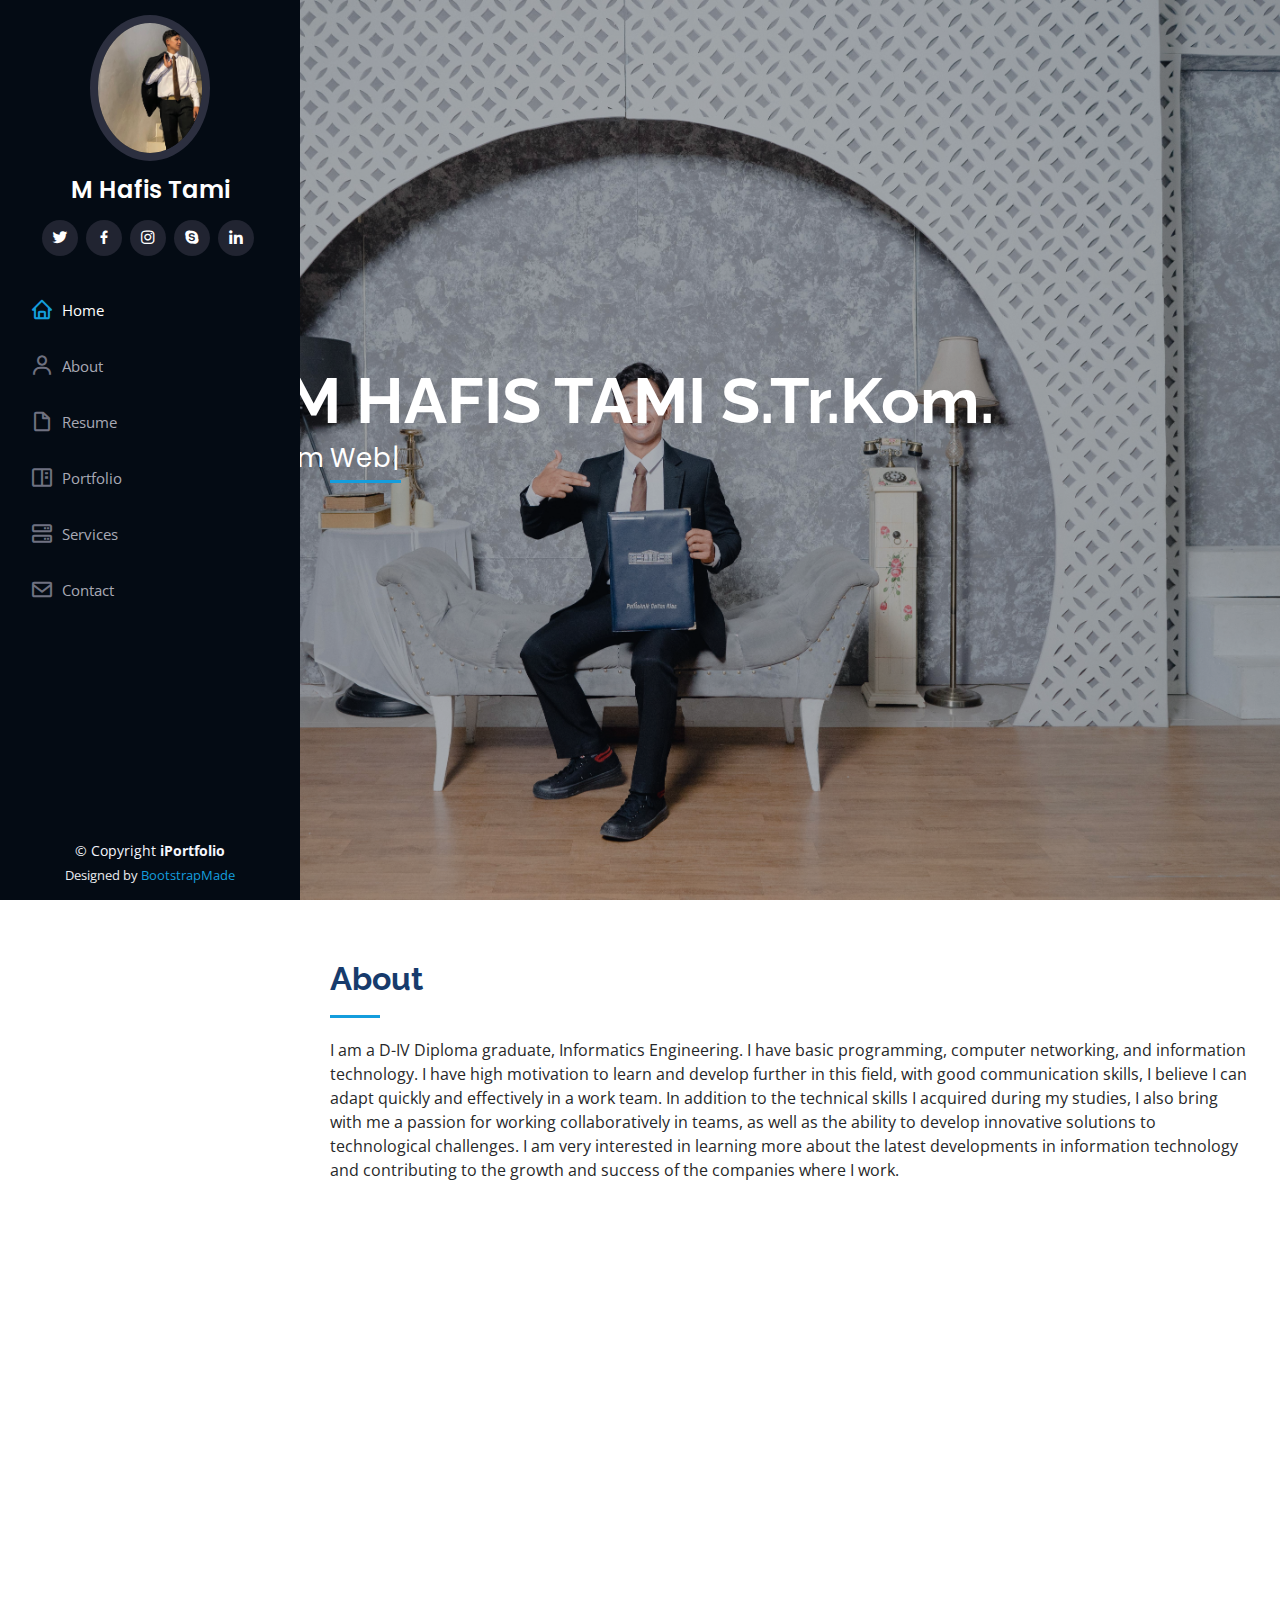
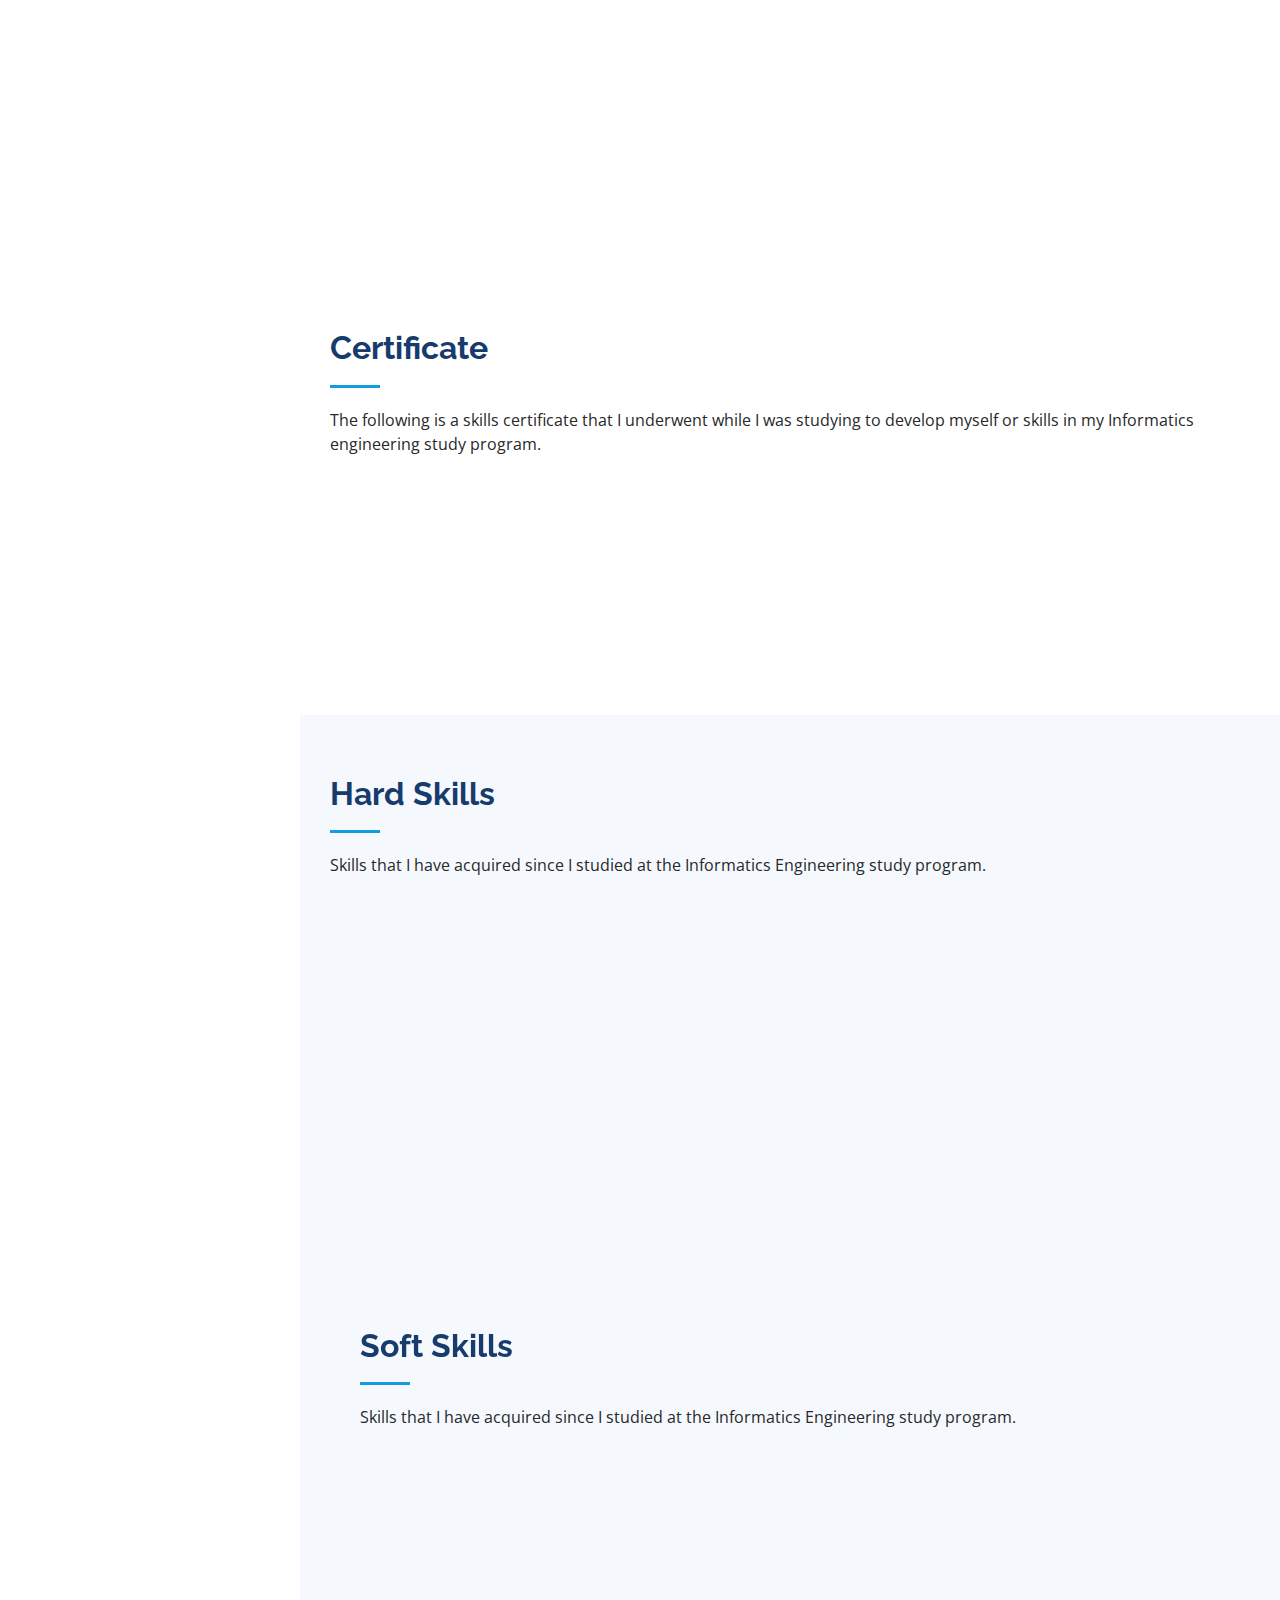
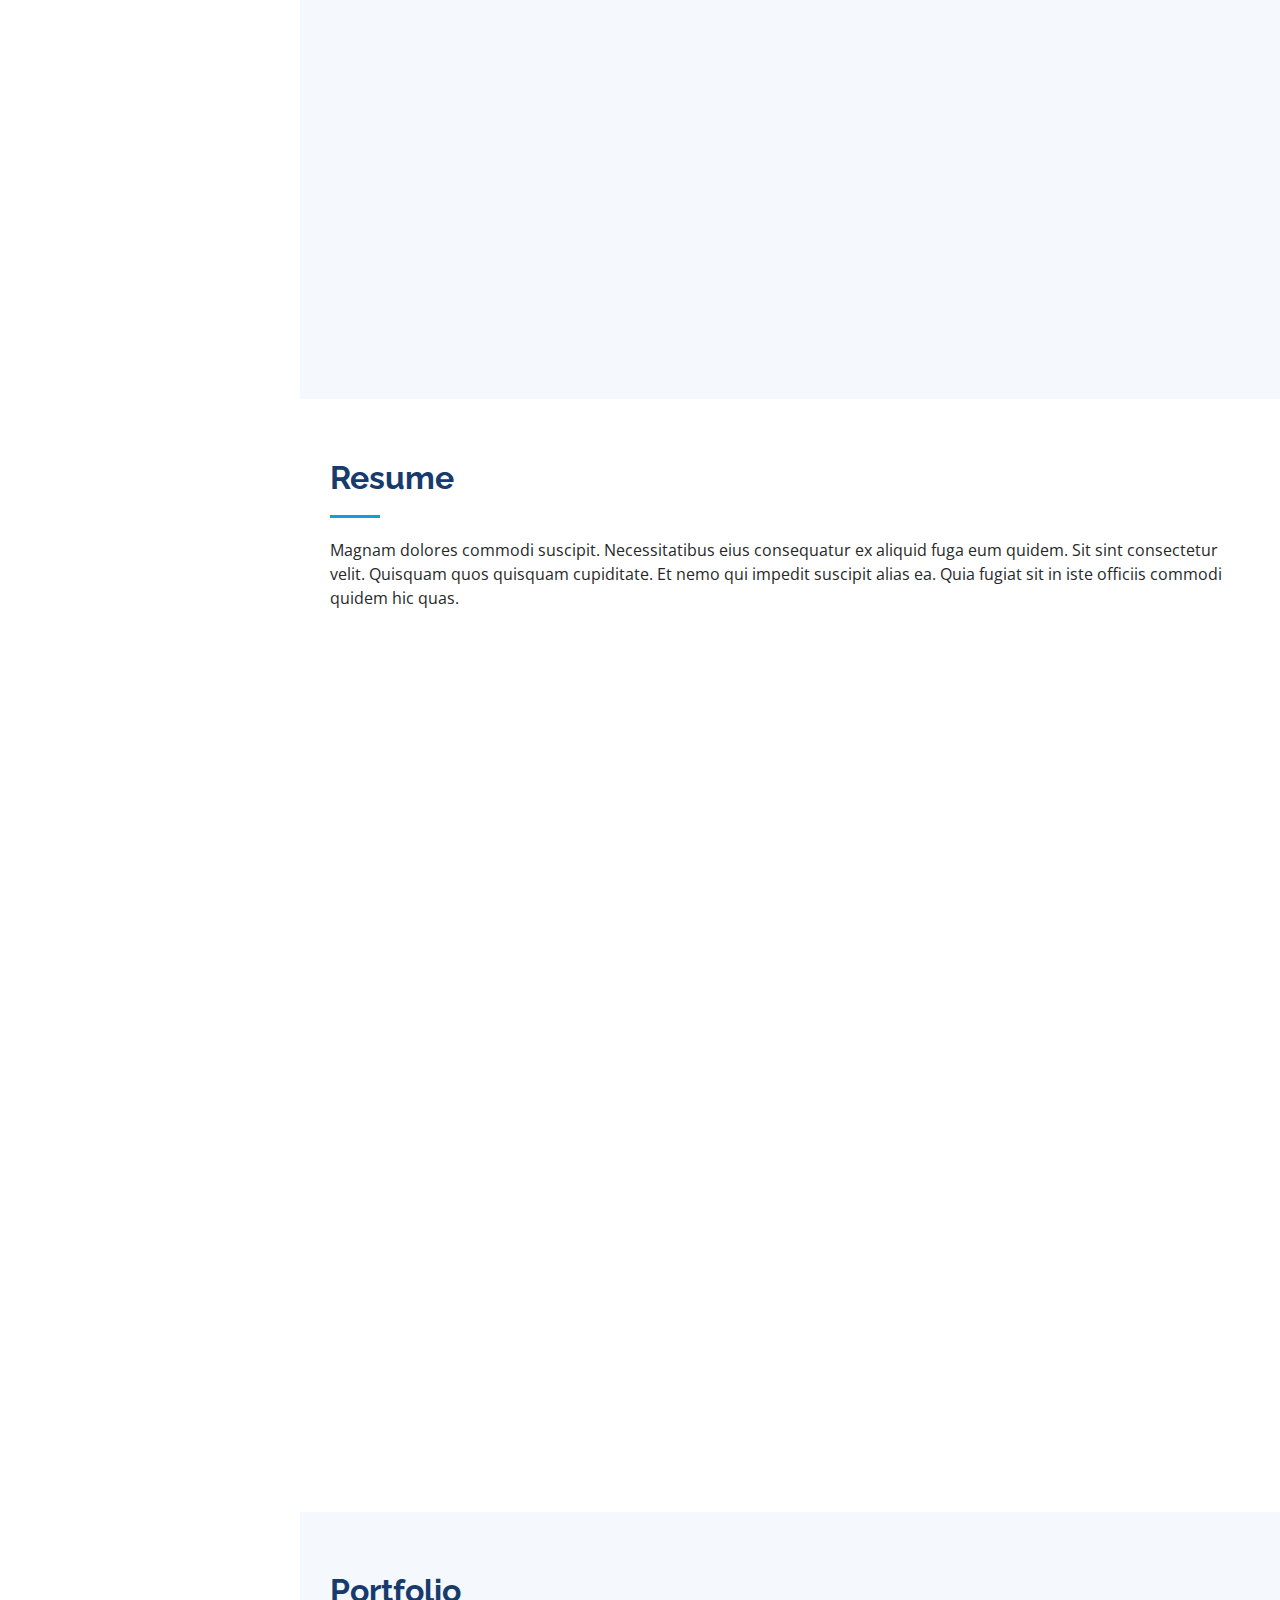
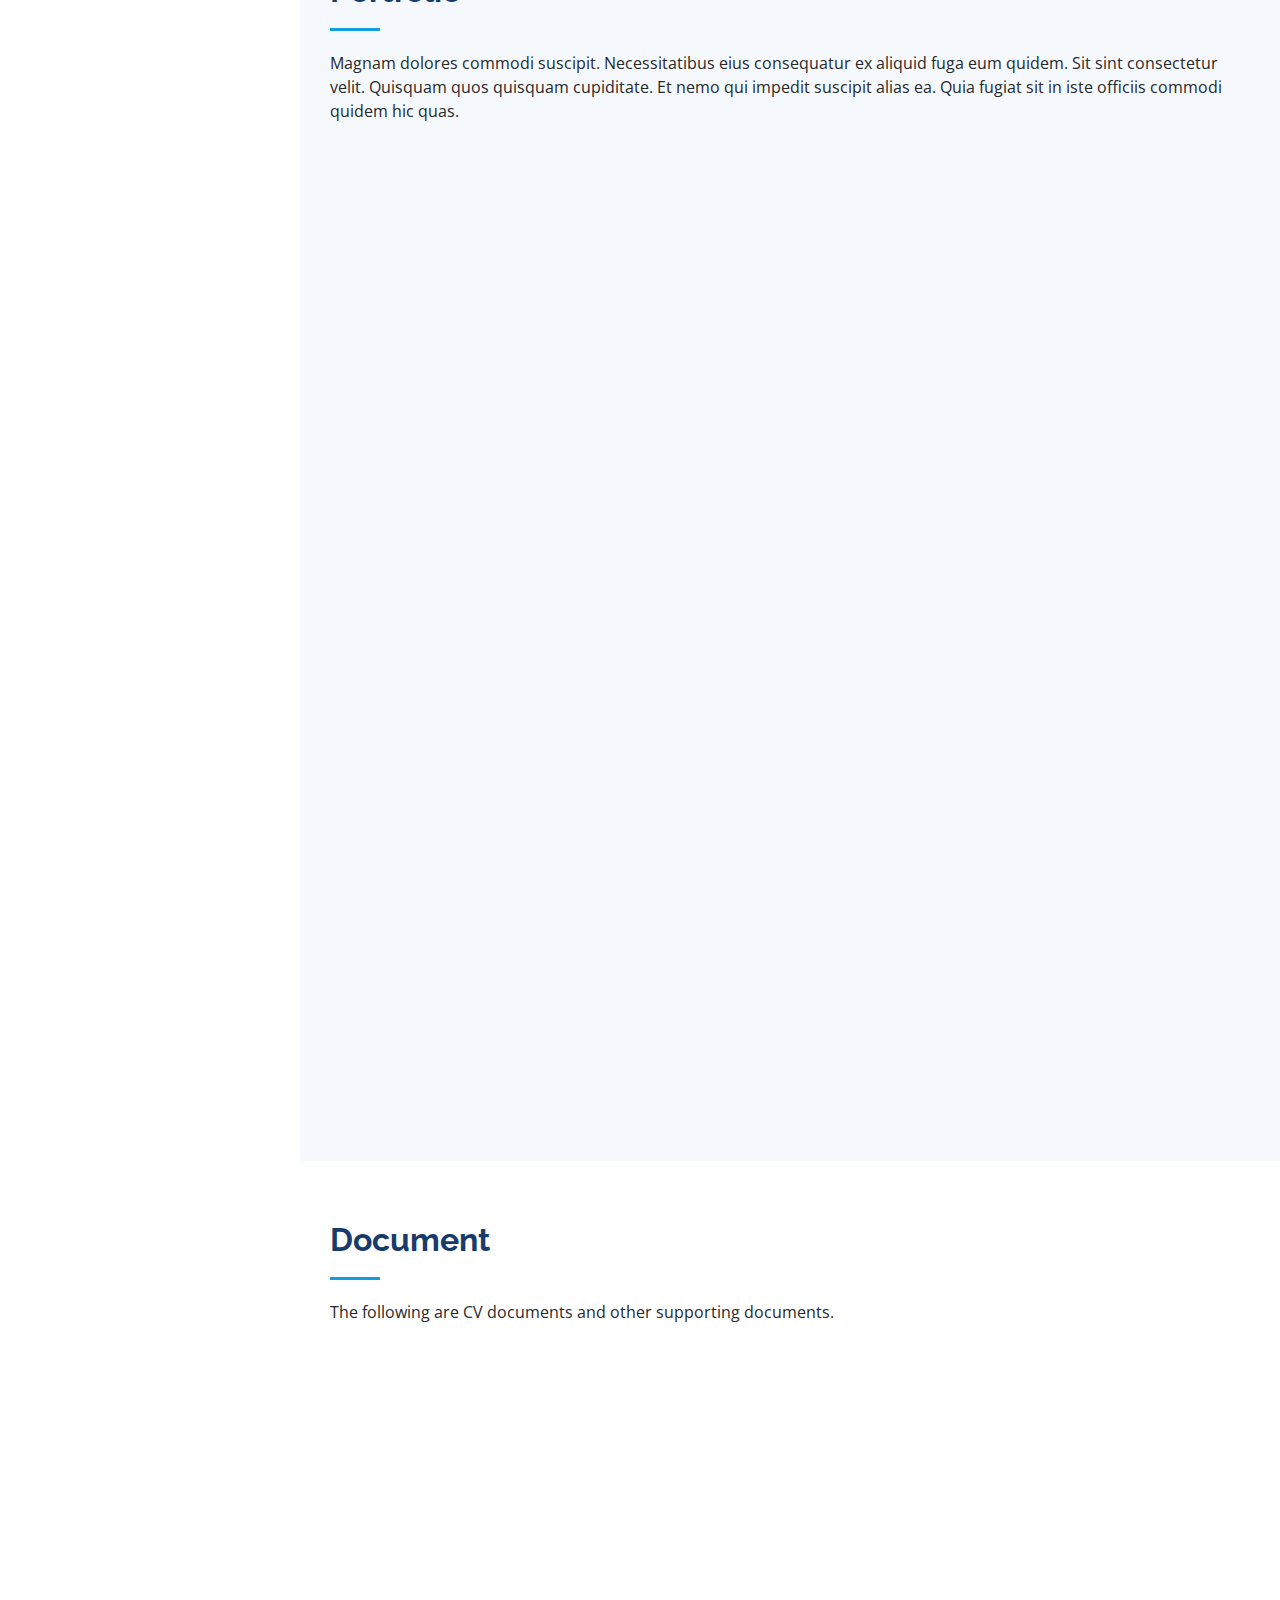
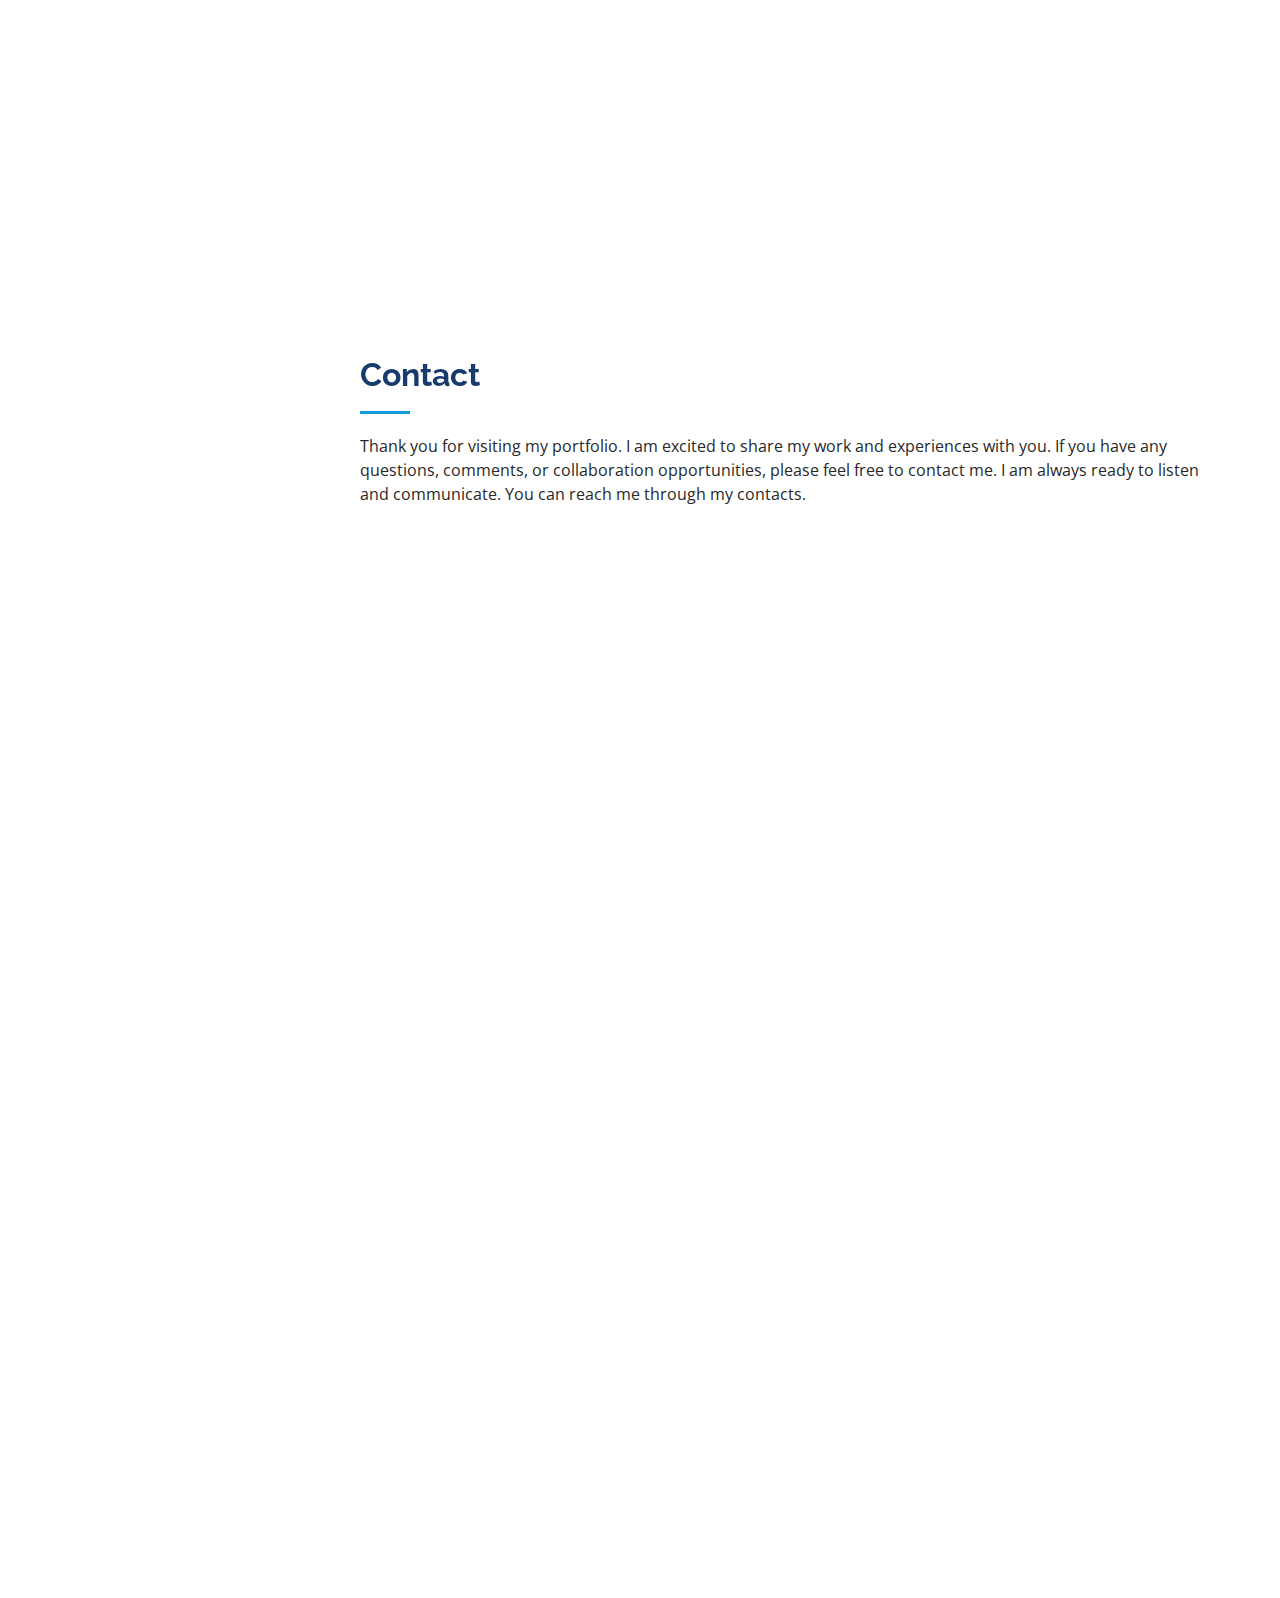
<file: index.html>
<!DOCTYPE html>
<html lang="en">

<head>
  <meta charset="utf-8">
  <meta content="width=device-width, initial-scale=1.0" name="viewport">

  <title>iPortfolio Bootstrap Template - Index</title>
  <meta content="" name="description">
  <meta content="" name="keywords">

  <!-- Favicons -->
  <link href="assets/img/favicon.png" rel="icon">
  <link href="assets/img/apple-touch-icon.png" rel="apple-touch-icon">

  <!-- Google Fonts -->
  <link href="https://fonts.googleapis.com/css?family=Open+Sans:300,300i,400,400i,600,600i,700,700i|Raleway:300,300i,400,400i,500,500i,600,600i,700,700i|Poppins:300,300i,400,400i,500,500i,600,600i,700,700i" rel="stylesheet">

  <!-- Vendor CSS Files -->
  <link href="assets/vendor/aos/aos.css" rel="stylesheet">
  <link href="assets/vendor/bootstrap/css/bootstrap.min.css" rel="stylesheet">
  <link href="assets/vendor/bootstrap-icons/bootstrap-icons.css" rel="stylesheet">
  <link href="assets/vendor/boxicons/css/boxicons.min.css" rel="stylesheet">
  <link href="assets/vendor/glightbox/css/glightbox.min.css" rel="stylesheet">
  <link href="assets/vendor/swiper/swiper-bundle.min.css" rel="stylesheet">

  <!-- Template Main CSS File -->
  <link href="assets/css/style.css" rel="stylesheet">

  <!-- =======================================================
  * Template Name: iPortfolio
  * Updated: Sep 18 2023 with Bootstrap v5.3.2
  * Template URL: https://bootstrapmade.com/iportfolio-bootstrap-portfolio-websites-template/
  * Author: BootstrapMade.com
  * License: https://bootstrapmade.com/license/
  ======================================================== -->
</head>

<body>

  <!-- ======= Mobile nav toggle button ======= -->
  <i class="bi bi-list mobile-nav-toggle d-xl-none"></i>

  <!-- ======= Header ======= -->
  <header id="header">
    <div class="d-flex flex-column">

      <div class="profile">
        <img src="assets/img/profile.jpg" alt="" class="img-fluid rounded-circle">
        <h1 class="text-light"><a href="index.html">M Hafis Tami </a></h1>
        <div class="social-links mt-3 text-center">
          <a href="#" class="twitter"><i class="bx bxl-twitter"></i></a>
          <a href="#" class="facebook"><i class="bx bxl-facebook"></i></a>
          <a href="https://instagram.com/mhafistami?igshid=NGVhN2U2NjQ0Yg==" class="instagram"><i class="bx bxl-instagram"></i></a>
          <a href="#" class="google-plus"><i class="bx bxl-skype"></i></a>
          <a href="https://www.linkedin.com/in/m-hafis-430228281/" class="linkedin"><i class="bx bxl-linkedin"></i></a>
        </div>
      </div>

      <nav id="navbar" class="nav-menu navbar">
        <ul>
          <li><a href="#hero" class="nav-link scrollto active"><i class="bx bx-home"></i> <span>Home</span></a></li>
          <li><a href="#about" class="nav-link scrollto"><i class="bx bx-user"></i> <span>About</span></a></li>
          <li><a href="#resume" class="nav-link scrollto"><i class="bx bx-file-blank"></i> <span>Resume</span></a></li>
          <li><a href="#portfolio" class="nav-link scrollto"><i class="bx bx-book-content"></i> <span>Portfolio</span></a></li>
          <li><a href="#services" class="nav-link scrollto"><i class="bx bx-server"></i> <span>Services</span></a></li>
          <li><a href="#contact" class="nav-link scrollto"><i class="bx bx-envelope"></i> <span>Contact</span></a></li>
        </ul>
      </nav><!-- .nav-menu -->
    </div>
  </header><!-- End Header -->

  <!-- ======= Hero Section ======= -->
  <section id="hero" class="d-flex flex-column justify-content-center align-items-center">
    <div class="hero-container" data-aos="fade-in">
      <h1>M HAFIS TAMI S.Tr.Kom.</h1>
      <p>I'm <span class="typed" data-typed-items="Web, Developer, Fresh Greduate,Pemrograman "></span></p>
    </div>
  </section><!-- End Hero -->

  <main id="main">

    <!-- ======= About Section ======= -->
    <section id="about" class="about">
      <div class="container">

        <div class="section-title">
          <h2>About</h2>
          <p>I am a D-IV Diploma graduate, Informatics Engineering. I have basic programming, computer networking, 
             and information technology. I have high motivation to learn and develop further in this field, with good 
             communication skills, I believe I can adapt quickly and effectively in a work team.
             In addition to the technical skills I acquired during my studies, I also bring with me a passion for
             working collaboratively in teams, as well as the ability to develop innovative solutions to technological 
             challenges. I am very interested in learning more about the latest developments in information technology 
             and contributing to the growth and success of the companies where I work.</p>
        </div>

        <div class="row">
          <div class="col-lg-4" data-aos="fade-right">
            <img src="assets/img/profile.jpg" class="img-fluid" alt="">
          </div>
          <div class="col-lg-8 pt-4 pt-lg-0 content" data-aos="fade-left">
            <h3>Web Developer.</h3>
            <p class="fst-italic">
             
            </p>
            <div class="row">
              <div class="col-lg-6">
                <ul>
                  <li><i class="bi bi-chevron-right"></i> <strong>Birthday:</strong> <span>25 September 2001</span></li>
                  <!-- <li><i class="bi bi-chevron-right"></i> <strong>Website:</strong> <span>www.example.com</span></li> -->
                  <li><i class="bi bi-chevron-right"></i> <strong>Phone:</strong> <span>+6281266972950</span></li>
                  <li><i class="bi bi-chevron-right"></i> <strong>City:</strong> <span>Riau, Pekanbaru</span></li>
                </ul>
              </div>
              <div class="col-lg-6">
                <ul>
                  <li><i class="bi bi-chevron-right"></i> <strong>Age:</strong> <span>22</span></li>
                  <li><i class="bi bi-chevron-right"></i> <strong>Degree:</strong> <span>D-IV</span></li>
                  <li><i class="bi bi-chevron-right"></i> <strong>PhEmailone:</strong> <span>hafistamikhp67@gmail.com</span></li>
                  <li><i class="bi bi-chevron-right"></i> <strong>working:</strong> <span>Fresh Greduate</span></li>
                </ul>
              </div>
            </div>
            <h2>Organizational experience</h2>
            <h3 class="resume-title">Mapala</h3>
            <p>
              During my time as Chair of Mapala (Nature Lovers Students), I faced experiences full of challenges and valuable lessons. My main task is to lead a team of Mapala members in various outdoor activities such as mountain climbing, nature exploration and environmental conservation. I had to organize logistics, lead meetings, make tough decisions, and ensure the safety of the entire team.
              This experience taught me about leadership, teamwork, responsibility, and how to overcome obstacles. Apart from that, I also learned about the importance of nature conservation and the positive impacts we can produce through education and real action.
              During this term, I also worked together with other members to organize environmental campaigns, workshops and social activities to increase public awareness about the environment. This entire experience has shaped me into a better leader who cares about preserving nature.
            </p>
          </div>
        </div>

      </div>
    </section><!-- End About Section -->

    <!-- ======= Facts Section ======= -->
    <section id="facts" class="facts">
      <div class="container">

        <div class="section-title">
          <h2>Certificate</h2>
          <p>The following is a skills certificate that I underwent while I was studying to develop myself or skills in my Informatics engineering study program.</p>
        </div>

        <div class="row no-gutters">

          <div class="col-lg-3 col-md-6 d-md-flex align-items-md-stretch" data-aos="fade-up">
            <div class="count-box">
              <!-- <i class="bi bi-emoji-smile"></i> -->
              <i class="bi bi-journal-richtext"></i>
              <span data-purecounter-start="0" data-purecounter-end="2023" data-purecounter-duration="1" class="purecounter"></span>
              <p><strong>BNSP</strong>Programmer</p>
            </div>
          </div>

          <div class="col-lg-3 col-md-6 d-md-flex align-items-md-stretch" data-aos="fade-up" data-aos-delay="100">
            <div class="count-box">
              <i class="bi bi-journal-richtext"></i>
              <span data-purecounter-start="0" data-purecounter-end="2020" data-purecounter-duration="1" class="purecounter"></span>
              <p><strong>RedHat</strong> Red Hat System Administration I (RH124)</p>
            </div>
          </div>

          <div class="col-lg-3 col-md-6 d-md-flex align-items-md-stretch" data-aos="fade-up" data-aos-delay="200">
            <div class="count-box">
              <!-- <i class="bi bi-headset"></i> -->
              <i class="bi bi-journal-richtext"></i>
              <span data-purecounter-start="0" data-purecounter-end="2022" data-purecounter-duration="1" class="purecounter"></span>
              <p><strong>Mikrotik</strong>MTCNA</p>
            </div>
          </div>

          <!-- <div class="col-lg-3 col-md-6 d-md-flex align-items-md-stretch" data-aos="fade-up" data-aos-delay="300">
            <div class="count-box">
              <i class="bi bi-people"></i>
              <span data-purecounter-start="0" data-purecounter-end="32" data-purecounter-duration="1" class="purecounter"></span>
              <p><strong>Hard Workers</strong> rerum asperiores dolor</p>
            </div>
          </div> -->

        </div>

      </div>
    </section><!-- End Facts Section -->

    <!-- ======= Skills Section ======= -->
    <section id="skills" class="skills section-bg">
      <div class="container">

        <div class="section-title">
          <h2>Hard Skills</h2>
          <p>Skills that I have acquired since I studied at the Informatics Engineering study program.</p>
        </div>

        <div class="row skills-content">

          <div class="col-lg-6" data-aos="fade-up">

            <div class="progress">
              <span class="skill">HTML <i class="val">80%</i></span>
              <div class="progress-bar-wrap">
                <div class="progress-bar" role="progressbar" aria-valuenow="80" aria-valuemin="0" aria-valuemax="80"></div>
              </div>
            </div>

            <div class="progress">
              <span class="skill">Microsoft Word, Office <i class="val">90%</i></span>
              <div class="progress-bar-wrap">
                <div class="progress-bar" role="progressbar" aria-valuenow="90" aria-valuemin="0" aria-valuemax="100"></div>
              </div>
            </div>
            
            <div class="progress">
              <span class="skill">Project Planning <i class="val">80%</i></span>
              <div class="progress-bar-wrap">
                <div class="progress-bar" role="progressbar" aria-valuenow="80" aria-valuemin="0" aria-valuemax="80"></div>
              </div>
            </div>
            
            <div class="progress">
              <span class="skill">Router Configuration <i class="val">75%</i></span>
              <div class="progress-bar-wrap">
                <div class="progress-bar" role="progressbar" aria-valuenow="75" aria-valuemin="0" aria-valuemax="100"></div>
              </div>
            </div>

            <div class="progress">
              <span class="skill">CSS <i class="val">80%</i></span>
              <div class="progress-bar-wrap">
                <div class="progress-bar" role="progressbar" aria-valuenow="80" aria-valuemin="0" aria-valuemax="80"></div>
              </div>
            </div>

            <div class="progress">
              <span class="skill">JavaScript <i class="val">75%</i></span>
              <div class="progress-bar-wrap">
                <div class="progress-bar" role="progressbar" aria-valuenow="75" aria-valuemin="0" aria-valuemax="100"></div>
              </div>
            </div>

          </div>

          <div class="col-lg-6" data-aos="fade-up" data-aos-delay="100">

            <div class="progress">
              <span class="skill">PHP <i class="val">80%</i></span>
              <div class="progress-bar-wrap">
                <div class="progress-bar" role="progressbar" aria-valuenow="80" aria-valuemin="0" aria-valuemax="100"></div>
              </div>
            </div>

            <div class="progress">
              <span class="skill">Digital Marketing <i class="val">80%</i></span>
              <div class="progress-bar-wrap">
                <div class="progress-bar" role="progressbar" aria-valuenow="80" aria-valuemin="0" aria-valuemax="80"></div>
              </div>
            </div>

            <div class="progress">
              <span class="skill">Data Analiyst & Data Warehouse <i class="val">80%</i></span>
              <div class="progress-bar-wrap">
                <div class="progress-bar" role="progressbar" aria-valuenow="80" aria-valuemin="0" aria-valuemax="80"></div>
              </div>
            </div>

            <div class="progress">
              <span class="skill">WordPress/CMS <i class="val">90%</i></span>
              <div class="progress-bar-wrap">
                <div class="progress-bar" role="progressbar" aria-valuenow="90" aria-valuemin="0" aria-valuemax="100"></div>
              </div>
            </div>

            <div class="progress">
              <span class="skill">Photoshop <i class="val">55%</i></span>
              <div class="progress-bar-wrap">
                <div class="progress-bar" role="progressbar" aria-valuenow="55" aria-valuemin="0" aria-valuemax="100"></div>
              </div>
            </div>

            <div class="progress">
              <span class="skill">Database <i class="val">75%</i></span>
              <div class="progress-bar-wrap">
                <div class="progress-bar" role="progressbar" aria-valuenow="75" aria-valuemin="0" aria-valuemax="100"></div>
              </div>
            </div>
         </div>
        </div>


        <section id="skills" class="skills section-bg">
          <div class="container">
    
            <div class="section-title">
              <h2>Soft Skills</h2>
              <p>Skills that I have acquired since I studied at the Informatics Engineering study program.</p>
            </div>
    
            <div class="row skills-content">
    
              <div class="col-lg-6" data-aos="fade-up">
   
                <div class="progress">
                  <span class="skill">Adaptation <i class="val">90%</i></span>
                  <div class="progress-bar-wrap">
                    <div class="progress-bar" role="progressbar" aria-valuenow="90" aria-valuemin="0" aria-valuemax="100"></div>
                  </div>
                </div>
                
                <div class="progress">
                  <span class="skill">Team Work <i class="val">90%</i></span>
                  <div class="progress-bar-wrap">
                    <div class="progress-bar" role="progressbar" aria-valuenow="90" aria-valuemin="0" aria-valuemax="100"></div>
                  </div>
                </div>
                
                <div class="progress">
                  <span class="skill">Work under pressure <i class="val">90%</i></span>
                  <div class="progress-bar-wrap">
                    <div class="progress-bar" role="progressbar" aria-valuenow="90" aria-valuemin="0" aria-valuemax="100"></div>
                  </div>
                </div>
    
                <div class="progress">
                  <span class="skill">Collaboration <i class="val">90%</i></span>
                  <div class="progress-bar-wrap">
                    <div class="progress-bar" role="progressbar" aria-valuenow="90" aria-valuemin="0" aria-valuemax="100"></div>
                  </div>
                </div>

                <div class="progress">
                  <span class="skill">Communication <i class="val">90%</i></span>
                  <div class="progress-bar-wrap">
                    <div class="progress-bar" role="progressbar" aria-valuenow="90" aria-valuemin="0" aria-valuemax="100"></div>
                  </div>
                </div>
    
                <div class="progress">
                  <span class="skill">Creativity <i class="val">90%</i></span>
                  <div class="progress-bar-wrap">
                    <div class="progress-bar" role="progressbar" aria-valuenow="90" aria-valuemin="0" aria-valuemax="100"></div>
                  </div>
                </div>

                <div class="progress">
                  <span class="skill">Loyal <i class="val">90%</i></span>
                  <div class="progress-bar-wrap">
                    <div class="progress-bar" role="progressbar" aria-valuenow="90" aria-valuemin="0" aria-valuemax="100"></div>
                  </div>
                </div>
    
              </div>
            
              </div>
    
            </div>

      </div>
    </section><!-- End Skills Section -->

    <!-- ======= Resume Section ======= -->
    <section id="resume" class="resume">
      <div class="container">

        <div class="section-title">
          <h2>Resume</h2>
          <p>Magnam dolores commodi suscipit. Necessitatibus eius consequatur ex aliquid fuga eum quidem. Sit sint consectetur velit. Quisquam quos quisquam cupiditate. Et nemo qui impedit suscipit alias ea. Quia fugiat sit in iste officiis commodi quidem hic quas.</p>
        </div>

        <div class="row">
          <div class="col-lg-6" data-aos="fade-up">
            <h3 class="resume-title">Sumary</h3>
            <div class="resume-item pb-0">
              <h4>M Hafis Tami S.Tr.Kom.</h4>
              <p><em>I am a fresh graduate who is very enthusiastic about working to apply what I have learned during my time at college.</em></p>
              <ul>
                <li>Rumbai, Pekanbaru</li>
                <li>081266972950</li>
                <li>hafistamikhp67@gmail.com</li>
              </ul>
            </div>

            <h3 class="resume-title">Education</h3>
            <div class="resume-item">
              <h4>Politeknik Caltex Riau</h4>
              <h5>2019 - 2023</h5>
              <p><em>Jl. Umban Sari No.1, Umban Sari, Kec. Rumbai, Kota Pekanbaru, Riau 28265</em></p>
              <a href="https://pcr.ac.id">pcr.ac.id</a>
            </div>

            <div class="resume-item">
              <!-- <h4>Bachelor of Fine Arts &amp; Graphic Design </h4>
              <h5>2010 - 2014</h5> -->
              <!-- <p><em>Rochester Institute of Technology, Rochester, NY</em></p> -->
              <!-- <p>Quia nobis sequi est occaecati aut. Repudiandae et iusto quae reiciendis et quis Eius vel ratione eius unde vitae rerum voluptates asperiores voluptatem Earum molestiae consequatur neque etlon sader mart dila</p> -->
            </div>
          </div>


          <div class="col-lg-6" data-aos="fade-up" data-aos-delay="100">
            <h3 class="resume-title">Professional Experience</h3>
            <div class="resume-item">
              <h4>PT Bakti Timah</h4>
              <h5>Maret - Juni</h5>
              <p><em>Jl. Jendral Sudirman No.51B, Taman Bunga, Kec. Gerunggang, Kota Pangkal Pinang, Kepulauan Bangka Belitung 33684 </em></p>
              <ul>
                <li>Developing a Community Service System (SIBATIK)</li>
                <li>Education System for Bakti Timah Hospital staff </li>
                <li>BRIDGING LABORATORY DESIGN CLIENT TO SERVER SYSTEM INFORMATION ON BAKTI TIMAM MEDIKA HOSPITAL(SECTION: MENU GET)</li>
                <li>Sibatic maintenance system </li>
                <li>Making sibatic educational videos</li>
              </ul>
            </div>

            <div class="col-lg-100" data-aos="fade-up" data-aos-delay="100">
            <h3 class="resume-title">Project</h3>
            <div class="resume-item">
              <h4>Helpdesk Chatbot Application Help Service Criminal Law with a Learning Approach Agent</h4>
              <h5>2023</h5>
              <p><em>Final Campus Project</em></p>
              <ul>
                <li>This chatbot project is a programming project that uses dialogflow and is implemented using JSON programming, and using the chatbot users can use the Whatsapp application.</li>
                
              </ul>
            </div>
          </div>
        </div>

      </div>
    </section><!-- End Resume Section -->

    <!-- ======= Portfolio Section ======= -->
    <section id="portfolio" class="portfolio section-bg">
      <div class="container">

        <div class="section-title">
          <h2>Portfolio</h2>
          <p>Magnam dolores commodi suscipit. Necessitatibus eius consequatur ex aliquid fuga eum quidem. Sit sint consectetur velit. Quisquam quos quisquam cupiditate. Et nemo qui impedit suscipit alias ea. Quia fugiat sit in iste officiis commodi quidem hic quas.</p>
        </div>

        <div class="row" data-aos="fade-up">
          <div class="col-lg-12 d-flex justify-content-center">
            <ul id="portfolio-flters">
              <li data-filter="*" class="filter-active">All</li>
              <li data-filter=".filter-app">App</li>
              <!-- <li data-filter=".filter-card">Card</li> -->
              <li data-filter=".filter-web">Web</li>
            </ul>
          </div>
        </div>

        <div class="row portfolio-container" data-aos="fade-up" data-aos-delay="100">

          <div class="col-lg-4 col-md-6 portfolio-item filter-app">
            <div class="portfolio-wrap">
              <img src="assets/img/portfolio/bot1.jpg" class="img-fluid" alt="">
              <div class="portfolio-links">
                <a href="assets/img/portfolio/bot1.jpg" data-gallery="portfolioGallery" class="portfolio-lightbox" title="App 1"><i class="bx bx-plus"></i></a>
                <a href="portfolio-details.html" title="More Details"><i class="bx bx-link"></i></a>
              </div>
            </div>
          </div>

          <div class="col-lg-4 col-md-6 portfolio-item filter-web">
            <div class="portfolio-wrap">
              <img src="assets/img/portfolio/Tik1.png" class="img-fluid" alt="">
              <div class="portfolio-links">
                <a href="assets/img/portfolio/Tik1.png" data-gallery="portfolioGallery" class="portfolio-lightbox" title="Web 3"><i class="bx bx-plus"></i></a>
                <a href="portfolio-details.html" title="More Details"><i class="bx bx-link"></i></a>
              </div>
            </div>
          </div>

          <div class="col-lg-4 col-md-6 portfolio-item filter-app">
            <div class="portfolio-wrap">
              <img src="assets/img/portfolio/bot2.png" class="img-fluid" alt="">
              <div class="portfolio-links">
                <a href="assets/img/portfolio/bot2.png" data-gallery="portfolioGallery" class="portfolio-lightbox" title="App 2"><i class="bx bx-plus"></i></a>
                <a href="portfolio-details.html" title="More Details"><i class="bx bx-link"></i></a>
              </div>
            </div>
          </div>

          <!-- <div class="col-lg-4 col-md-6 portfolio-item filter-card">
            <div class="portfolio-wrap">
              <img src="assets/img/portfolio/portfolio-4.jpg" class="img-fluid" alt="">
              <div class="portfolio-links">
                <a href="assets/img/portfolio/portfolio-4.jpg" data-gallery="portfolioGallery" class="portfolio-lightbox" title="Card 2"><i class="bx bx-plus"></i></a>
                <a href="portfolio-details.html" title="More Details"><i class="bx bx-link"></i></a>
              </div>
            </div>
          </div> -->

          <div class="col-lg-4 col-md-6 portfolio-item filter-web">
            <div class="portfolio-wrap">
              <img src="assets/img/portfolio/Tik2.png" class="img-fluid" alt="">
              <div class="portfolio-links">
                <a href="assets/img/portfolio/Tik2.png" data-gallery="portfolioGallery" class="portfolio-lightbox" title="Web 2"><i class="bx bx-plus"></i></a>
                <a href="portfolio-details.html" title="More Details"><i class="bx bx-link"></i></a>
              </div>
            </div>
          </div>

          <div class="col-lg-4 col-md-6 portfolio-item filter-app">
            <div class="portfolio-wrap">
              <img src="assets/img/portfolio/bot3.jpg" class="img-fluid" alt="">
              <div class="portfolio-links">
                <a href="assets/img/portfolio/bot3.jpg" data-gallery="portfolioGallery" class="portfolio-lightbox" title="App 3"><i class="bx bx-plus"></i></a>
                <a href="portfolio-details.html" title="More Details"><i class="bx bx-link"></i></a>
              </div>
            </div>
          </div>

          <!-- <div class="col-lg-4 col-md-6 portfolio-item filter-card">
            <div class="portfolio-wrap">
              <img src="assets/img/portfolio/portfolio-7.jpg" class="img-fluid" alt="">
              <div class="portfolio-links">
                <a href="assets/img/portfolio/portfolio-7.jpg" data-gallery="portfolioGallery" class="portfolio-lightbox" title="Card 1"><i class="bx bx-plus"></i></a>
                <a href="portfolio-details.html" title="More Details"><i class="bx bx-link"></i></a>
              </div>
            </div>
          </div> -->

          <!-- <div class="col-lg-4 col-md-6 portfolio-item filter-card">
            <div class="portfolio-wrap">
              <img src="assets/img/portfolio/portfolio-8.jpg" class="img-fluid" alt="">
              <div class="portfolio-links">
                <a href="assets/img/portfolio/portfolio-8.jpg" data-gallery="portfolioGallery" class="portfolio-lightbox" title="Card 3"><i class="bx bx-plus"></i></a>
                <a href="portfolio-details.html" title="More Details"><i class="bx bx-link"></i></a>
              </div>
            </div>
          </div> -->

          <div class="col-lg-4 col-md-6 portfolio-item filter-web">
            <div class="portfolio-wrap">
              <img src="assets/img/portfolio/Tik3.png" class="img-fluid" alt="">
              <div class="portfolio-links">
                <a href="assets/img/portfolio/Tik3.png" data-gallery="portfolioGallery" class="portfolio-lightbox" title="Web 3"><i class="bx bx-plus"></i></a>
                <a href="portfolio-details.html" title="More Details"><i class="bx bx-link"></i></a>
              </div>
            </div>
          </div>

        </div>

      </div>
    </section><!-- End Portfolio Section -->

    <!-- ======= Services Section ======= -->
    <section id="services" class="services">
      <div class="container">

        <div class="section-title">
          <h2>Document</h2>
          <p>The following are CV documents and other supporting documents.</p>
        </div>

        <div class="row">
          <div class="col-lg-4 col-md-6 icon-box" data-aos="fade-up">
            <div class="icon"><i class="bi bi-briefcase"></i></div>
            <h4 class="title"><a href="assets/dokumen/CV.pdf" target="_blank">Curriculum Vitae</a></h4>
          </div>
        </div>

        <div class="col-lg-4 col-md-6 icon-box" data-aos="fade-up" data-aos-delay="100"></div>
        <div class="row">
          <div class="col-lg-4 col-md-6 icon-box" data-aos="fade-up">
            <div class="icon"><i class="bi bi-briefcase"></i></div>
            <h4 class="title"><a href="assets/dokumen/ijazah.pdf" target="_blank">Ijazah</a></h4>
          </div>
        </div>
        
        <div class="col-lg-4 col-md-6 icon-box" data-aos="fade-up" data-aos-delay="100"></div>
        <div class="row">
          <div class="col-lg-4 col-md-6 icon-box" data-aos="fade-up">
            <div class="icon"><i class="bi bi-briefcase"></i></div>
            <h4 class="title"><a href="assets/dokumen/SKCK.jpg" target="_blank">SKCK</a></h4>
          </div>
        </div>

        <div class="col-lg-4 col-md-6 icon-box" data-aos="fade-up" data-aos-delay="100"></div>
        <div class="row">
          <div class="col-lg-4 col-md-6 icon-box" data-aos="fade-up">
            <div class="icon"><i class="bi bi-briefcase"></i></div>
            <h4 class="title"><a href="assets/dokumen/Transkip.pdf" target="_blank">Transkip</a></h4>
          </div>
        </div>

        <div class="col-lg-4 col-md-6 icon-box" data-aos="fade-up" data-aos-delay="100"></div>
        <div class="row">
          <div class="col-lg-4 col-md-6 icon-box" data-aos="fade-up">
            <div class="icon"><i class="bi bi-briefcase"></i></div>
            <h4 class="title"><a href="assets/dokumen/Mikrotik.pdf" target="_blank">Mikrotik</a></h4>
            <h4 class="title"><a href="assets/dokumen/REDHAT.pdf" target="_blank">REDHAT</a></h4>
            <h4 class="title"><a href="assets/dokumen/vaksin3.jpg" target="_blank">vaksin3</a></h4>
            <h4 class="title"><a href="assets/dokumen/LSP.pdf" target="_blank">LSP</a></h4>
          </div>
        </div>









          <!-- <div class="col-lg-4 col-md-6 icon-box" data-aos="fade-up" data-aos-delay="100">
            <div class="icon"><i class="bi bi-card-checklist"></i></div>
            <h4 class="title"><a href="">Dolor Sitema</a></h4>
            <p class="description">Minim veniam, quis nostrud exercitation ullamco laboris nisi ut aliquip ex ea commodo consequat tarad limino ata</p>
          </div>
          <div class="col-lg-4 col-md-6 icon-box" data-aos="fade-up" data-aos-delay="200">
            <div class="icon"><i class="bi bi-bar-chart"></i></div>
            <h4 class="title"><a href="">Sed ut perspiciatis</a></h4>
            <p class="description">Duis aute irure dolor in reprehenderit in voluptate velit esse cillum dolore eu fugiat nulla pariatur</p>
          </div>
          <div class="col-lg-4 col-md-6 icon-box" data-aos="fade-up" data-aos-delay="300">
            <div class="icon"><i class="bi bi-binoculars"></i></div>
            <h4 class="title"><a href="">Magni Dolores</a></h4>
            <p class="description">Excepteur sint occaecat cupidatat non proident, sunt in culpa qui officia deserunt mollit anim id est laborum</p>
          </div>
          <div class="col-lg-4 col-md-6 icon-box" data-aos="fade-up" data-aos-delay="400">
            <div class="icon"><i class="bi bi-brightness-high"></i></div>
            <h4 class="title"><a href="">Nemo Enim</a></h4>
            <p class="description">At vero eos et accusamus et iusto odio dignissimos ducimus qui blanditiis praesentium voluptatum deleniti atque</p>
          </div>
          <div class="col-lg-4 col-md-6 icon-box" data-aos="fade-up" data-aos-delay="500">
            <div class="icon"><i class="bi bi-calendar4-week"></i></div>
            <h4 class="title"><a href="">Eiusmod Tempor</a></h4>
            <p class="description">Et harum quidem rerum facilis est et expedita distinctio. Nam libero tempore, cum soluta nobis est eligendi</p>
          </div>
        </div>

      </div>
    </section>End Services Section -->

    <!-- ======= Testimonials Section ======= -->
    <!-- <section id="testimonials" class="testimonials section-bg">
      <div class="container">

        <div class="section-title">
          <h2>Testimonials</h2>
          <p>Magnam dolores commodi suscipit. Necessitatibus eius consequatur ex aliquid fuga eum quidem. Sit sint consectetur velit. Quisquam quos quisquam cupiditate. Et nemo qui impedit suscipit alias ea. Quia fugiat sit in iste officiis commodi quidem hic quas.</p>
        </div>

        <div class="testimonials-slider swiper" data-aos="fade-up" data-aos-delay="100">
          <div class="swiper-wrapper">

            <div class="swiper-slide">
              <div class="testimonial-item" data-aos="fade-up">
                <p>
                  <i class="bx bxs-quote-alt-left quote-icon-left"></i>
                  Proin iaculis purus consequat sem cure digni ssim donec porttitora entum suscipit rhoncus. Accusantium quam, ultricies eget id, aliquam eget nibh et. Maecen aliquam, risus at semper.
                  <i class="bx bxs-quote-alt-right quote-icon-right"></i>
                </p>
                <img src="assets/img/testimonials/testimonials-1.jpg" class="testimonial-img" alt="">
                <h3>Saul Goodman</h3>
                <h4>Ceo &amp; Founder</h4>
              </div>
            </div>End testimonial item -->

            <!-- <div class="swiper-slide">
              <div class="testimonial-item" data-aos="fade-up" data-aos-delay="100">
                <p>
                  <i class="bx bxs-quote-alt-left quote-icon-left"></i>
                  Export tempor illum tamen malis malis eram quae irure esse labore quem cillum quid cillum eram malis quorum velit fore eram velit sunt aliqua noster fugiat irure amet legam anim culpa.
                  <i class="bx bxs-quote-alt-right quote-icon-right"></i>
                </p>
                <img src="assets/img/testimonials/testimonials-2.jpg" class="testimonial-img" alt="">
                <h3>Sara Wilsson</h3>
                <h4>Designer</h4>
              </div>
            </div>End testimonial item -->

            <!-- <div class="swiper-slide">
              <div class="testimonial-item" data-aos="fade-up" data-aos-delay="200">
                <p>
                  <i class="bx bxs-quote-alt-left quote-icon-left"></i>
                  Enim nisi quem export duis labore cillum quae magna enim sint quorum nulla quem veniam duis minim tempor labore quem eram duis noster aute amet eram fore quis sint minim.
                  <i class="bx bxs-quote-alt-right quote-icon-right"></i>
                </p>
                <img src="assets/img/testimonials/testimonials-3.jpg" class="testimonial-img" alt="">
                <h3>Jena Karlis</h3>
                <h4>Store Owner</h4>
              </div>
            </div>End testimonial item -->

            <!-- <div class="swiper-slide">
              <div class="testimonial-item" data-aos="fade-up" data-aos-delay="300">
                <p>
                  <i class="bx bxs-quote-alt-left quote-icon-left"></i>
                  Fugiat enim eram quae cillum dolore dolor amet nulla culpa multos export minim fugiat minim velit minim dolor enim duis veniam ipsum anim magna sunt elit fore quem dolore labore illum veniam.
                  <i class="bx bxs-quote-alt-right quote-icon-right"></i>
                </p>
                <img src="assets/img/testimonials/testimonials-4.jpg" class="testimonial-img" alt="">
                <h3>Matt Brandon</h3>
                <h4>Freelancer</h4>
              </div>
            </div>End testimonial item -->

            <!-- <div class="swiper-slide">
              <div class="testimonial-item" data-aos="fade-up" data-aos-delay="400">
                <p>
                  <i class="bx bxs-quote-alt-left quote-icon-left"></i>
                  Quis quorum aliqua sint quem legam fore sunt eram irure aliqua veniam tempor noster veniam enim culpa labore duis sunt culpa nulla illum cillum fugiat legam esse veniam culpa fore nisi cillum quid.
                  <i class="bx bxs-quote-alt-right quote-icon-right"></i>
                </p>
                <img src="assets/img/testimonials/testimonials-5.jpg" class="testimonial-img" alt="">
                <h3>John Larson</h3>
                <h4>Entrepreneur</h4>
              </div>
            </div>End testimonial item -->

          <!-- </div>
          <div class="swiper-pagination"></div>
        </div> -->

      <!-- </div>
    </section>End Testimonials Section -->

    <!-- ======= Contact Section ======= -->
    <section id="contact" class="contact">
      <div class="container">

        <div class="section-title">
          <h2>Contact</h2>
          <p>Thank you for visiting my portfolio. I am excited to share my work and experiences with you. If you have any questions, comments, or collaboration opportunities, please feel free to contact me. I am always ready to listen and communicate. You can reach me through my contacts.</p>
        </div>

        <div class="row" data-aos="fade-in">

          <div class="col-lg-5 d-flex align-items-stretch">
            <div class="info">
              <div class="address">
                <i class="bi bi-geo-alt"></i>
                <h4>Location:</h4>
                <p>Riau, Pekanbaru, Rumabi Jln Tegal Sari</p>
              </div>

              <div class="email">
                <i class="bi bi-envelope"></i>
                <h4>Email:</h4>
                <p>hafistamikhp67@gmail.com
                </p>
              </div>

              <div class="phone">
                <i class="bi bi-phone"></i>
                <h4>Call:</h4>
                <p>081266972950</p>
              </div>

              <div class="linkedin">
                <i class="bi bi-envelope"></i>
                <h4>linkedin:</h4>
                <p><a href="https://www.linkedin.com/in/m-hafis-430228281/">linkedin</a></p>
              </div>

              <iframe src="https://www.google.com/maps/embed?pb=!1m18!1m12!1m3!1d3989.6241822051775!2d101.42290017478071!3d0.5652209635957772!2m3!1f0!2f0!3f0!3m2!1i1024!2i768!4f13.1!3m3!1m2!1s0x31d5ab64360dcb8f%3A0x507f033ec41fedfe!2sJl.%20Tegalsari%2C%20Umban%20Sari%2C%20Kec.%20Rumbai%2C%20Kota%20Pekanbaru%2C%20Riau%2028266!5e0!3m2!1sen!2sid!4v1699166206656!5m2!1sen!2sid" width="450" height="450" style="border:0;" allowfullscreen="" loading="lazy" referrerpolicy="no-referrer-when-downgrade" frameborder="0" style="border:0; width: 100%; height: 290px;" allowfullscreen></iframe>
            </div>

          </div>

          <div class="col-lg-7 mt-5 mt-lg-0 d-flex align-items-stretch">
            <form action="forms/contact.php" method="post" role="form" class="php-email-form">
              <div class="row">
                <div class="form-group col-md-6">
                  <label for="name">Your Name</label>
                  <input type="text" name="name" class="form-control" id="name" required>
                </div>
                <div class="form-group col-md-6">
                  <label for="name">Your Email</label>
                  <input type="email" class="form-control" name="email" id="email" required>
                </div>
              </div>
              <div class="form-group">
                <label for="name">Subject</label>
                <input type="text" class="form-control" name="subject" id="subject" required>
              </div>
              <div class="form-group">
                <label for="name">Message</label>
                <textarea class="form-control" name="message" rows="10" required></textarea>
              </div>
              <div class="my-3">
                <div class="loading">Loading</div>
                <div class="error-message"></div>
                <div class="sent-message">Your message has been sent. Thank you!</div>
              </div>
              <div class="text-center"><button type="submit">Send Message</button></div>
            </form>
          </div>

        </div>

      </div>
    </section><!-- End Contact Section -->

  </main><!-- End #main -->

  <!-- ======= Footer ======= -->
  <footer id="footer">
    <div class="container">
      <div class="copyright">
        &copy; Copyright <strong><span>iPortfolio</span></strong>
      </div>
      <div class="credits">
        <!-- All the links in the footer should remain intact. -->
        <!-- You can delete the links only if you purchased the pro version. -->
        <!-- Licensing information: https://bootstrapmade.com/license/ -->
        <!-- Purchase the pro version with working PHP/AJAX contact form: https://bootstrapmade.com/iportfolio-bootstrap-portfolio-websites-template/ -->
        Designed by <a href="https://bootstrapmade.com/">BootstrapMade</a>
      </div>
    </div>
  </footer><!-- End  Footer -->

  <a href="#" class="back-to-top d-flex align-items-center justify-content-center"><i class="bi bi-arrow-up-short"></i></a>

  <!-- Vendor JS Files -->
  <script src="assets/vendor/purecounter/purecounter_vanilla.js"></script>
  <script src="assets/vendor/aos/aos.js"></script>
  <script src="assets/vendor/bootstrap/js/bootstrap.bundle.min.js"></script>
  <script src="assets/vendor/glightbox/js/glightbox.min.js"></script>
  <script src="assets/vendor/isotope-layout/isotope.pkgd.min.js"></script>
  <script src="assets/vendor/swiper/swiper-bundle.min.js"></script>
  <script src="assets/vendor/typed.js/typed.umd.js"></script>
  <script src="assets/vendor/waypoints/noframework.waypoints.js"></script>
  <script src="assets/vendor/php-email-form/validate.js"></script>

  <!-- Template Main JS File -->
  <script src="assets/js/main.js"></script>

</body>

</html>
</file>
<file: assets/css/style.css>
/**
* Template Name: iPortfolio
* Updated: Sep 18 2023 with Bootstrap v5.3.2
* Template URL: https://bootstrapmade.com/iportfolio-bootstrap-portfolio-websites-template/
* Author: BootstrapMade.com
* License: https://bootstrapmade.com/license/
*/

/*--------------------------------------------------------------
# General
--------------------------------------------------------------*/
body {
  font-family: "Open Sans", sans-serif;
  color: #272829;
}

a {
  color: #149ddd;
  text-decoration: none;
}

a:hover {
  color: #37b3ed;
  text-decoration: none;
}

h1,
h2,
h3,
h4,
h5,
h6 {
  font-family: "Raleway", sans-serif;
}

/*--------------------------------------------------------------
# Back to top button
--------------------------------------------------------------*/
.back-to-top {
  position: fixed;
  visibility: hidden;
  opacity: 0;
  right: 15px;
  bottom: 15px;
  z-index: 996;
  background: #149ddd;
  width: 40px;
  height: 40px;
  border-radius: 50px;
  transition: all 0.4s;
}

.back-to-top i {
  font-size: 28px;
  color: #fff;
  line-height: 0;
}

.back-to-top:hover {
  background: #2eafec;
  color: #fff;
}

.back-to-top.active {
  visibility: visible;
  opacity: 1;
}

/*--------------------------------------------------------------
# Header
--------------------------------------------------------------*/
#header {
  position: fixed;
  top: 0;
  left: 0;
  bottom: 0;
  width: 300px;
  transition: all ease-in-out 0.5s;
  z-index: 9997;
  transition: all 0.5s;
  padding: 0 15px;
  background: #040b14;
  overflow-y: auto;
}

#header .profile img {
  margin: 15px auto;
  display: block;
  width: 120px;
  border: 8px solid #2c2f3f;
}

#header .profile h1 {
  font-size: 24px;
  margin: 0;
  padding: 0;
  font-weight: 600;
  -moz-text-align-last: center;
  text-align-last: center;
  font-family: "Poppins", sans-serif;
}

#header .profile h1 a,
#header .profile h1 a:hover {
  color: #fff;
  text-decoration: none;
}

#header .profile .social-links a {
  font-size: 18px;
  display: inline-block;
  background: #212431;
  color: #fff;
  line-height: 1;
  padding: 8px 0;
  margin-right: 4px;
  border-radius: 50%;
  text-align: center;
  width: 36px;
  height: 36px;
  transition: 0.3s;
}

#header .profile .social-links a:hover {
  background: #149ddd;
  color: #fff;
  text-decoration: none;
}

#main {
  margin-left: 300px;
}

.container,
.container-fluid {
  padding-left: 30px;
  padding-right: 30px;
}

@media (max-width: 1199px) {
  #header {
    left: -300px;
  }

  #main {
    margin-left: 0;
  }

  .container,
  .container-fluid {
    padding-left: 12px;
    padding-right: 12px;
  }
}

/*--------------------------------------------------------------
# Navigation Menu
--------------------------------------------------------------*/
/* Desktop Navigation */
.nav-menu {
  padding: 30px 0 0 0;
}

.nav-menu * {
  margin: 0;
  padding: 0;
  list-style: none;
}

.nav-menu>ul>li {
  position: relative;
  white-space: nowrap;
}

.nav-menu a,
.nav-menu a:focus {
  display: flex;
  align-items: center;
  color: #a8a9b4;
  padding: 12px 15px;
  margin-bottom: 8px;
  transition: 0.3s;
  font-size: 15px;
}

.nav-menu a i,
.nav-menu a:focus i {
  font-size: 24px;
  padding-right: 8px;
  color: #6f7180;
}

.nav-menu a:hover,
.nav-menu .active,
.nav-menu .active:focus,
.nav-menu li:hover>a {
  text-decoration: none;
  color: #fff;
}

.nav-menu a:hover i,
.nav-menu .active i,
.nav-menu .active:focus i,
.nav-menu li:hover>a i {
  color: #149ddd;
}

/* Mobile Navigation */
.mobile-nav-toggle {
  position: fixed;
  right: 15px;
  top: 15px;
  z-index: 9998;
  border: 0;
  font-size: 24px;
  transition: all 0.4s;
  outline: none !important;
  background-color: #149ddd;
  color: #fff;
  width: 40px;
  height: 40px;
  display: inline-flex;
  align-items: center;
  justify-content: center;
  line-height: 0;
  border-radius: 50px;
  cursor: pointer;
}

.mobile-nav-active {
  overflow: hidden;
}

.mobile-nav-active #header {
  left: 0;
}

/*--------------------------------------------------------------
# Hero Section
--------------------------------------------------------------*/
#hero {
  width: 100%;
  height: 100vh;
  background: url("../img/heroo.jpg") top center;
  background-size: cover;
}

#hero:before {
  content: "";
  background: rgba(5, 13, 24, 0.3);
  position: absolute;
  bottom: 0;
  top: 0;
  left: 0;
  right: 0;
  z-index: 1;
}

#hero .hero-container {
  position: relative;
  z-index: 2;
  min-width: 300px;
}

#hero h1 {
  margin: 0 0 10px 0;
  font-size: 64px;
  font-weight: 700;
  line-height: 56px;
  color: #fff;
}

#hero p {
  color: #fff;
  margin-bottom: 50px;
  font-size: 26px;
  font-family: "Poppins", sans-serif;
}

#hero p span {
  color: #fff;
  padding-bottom: 4px;
  letter-spacing: 1px;
  border-bottom: 3px solid #149ddd;
}

@media (min-width: 1024px) {
  #hero {
    background-attachment: fixed;
  }
}

@media (max-width: 768px) {
  #hero h1 {
    font-size: 28px;
    line-height: 36px;
  }

  #hero h2 {
    font-size: 18px;
    line-height: 24px;
    margin-bottom: 30px;
  }
}

/*--------------------------------------------------------------
# Sections General
--------------------------------------------------------------*/
section {
  padding: 60px 0;
  overflow: hidden;
}

.section-bg {
  background: #f5f8fd;
}

.section-title {
  padding-bottom: 30px;
}

.section-title h2 {
  font-size: 32px;
  font-weight: bold;
  margin-bottom: 20px;
  padding-bottom: 20px;
  position: relative;
  color: #173b6c;
}

.section-title h2::after {
  content: "";
  position: absolute;
  display: block;
  width: 50px;
  height: 3px;
  background: #149ddd;
  bottom: 0;
  left: 0;
}

.section-title p {
  margin-bottom: 0;
}

/*--------------------------------------------------------------
# About
--------------------------------------------------------------*/
.about .content h3 {
  font-weight: 700;
  font-size: 26px;
  color: #173b6c;
}

.about .content ul {
  list-style: none;
  padding: 0;
}

.about .content ul li {
  margin-bottom: 20px;
  display: flex;
  align-items: center;
}

.about .content ul strong {
  margin-right: 10px;
}

.about .content ul i {
  font-size: 16px;
  margin-right: 5px;
  color: #149ddd;
  line-height: 0;
}

.about .content p:last-child {
  margin-bottom: 0;
}

/*--------------------------------------------------------------
# Facts
--------------------------------------------------------------*/
.facts {
  padding-bottom: 30px;
}

.facts .count-box {
  padding: 30px;
  width: 100%;
}

.facts .count-box i {
  display: block;
  font-size: 44px;
  color: #149ddd;
  float: left;
  line-height: 0;
}

.facts .count-box span {
  font-size: 48px;
  line-height: 40px;
  display: block;
  font-weight: 700;
  color: #050d18;
  margin-left: 60px;
}

.facts .count-box p {
  padding: 15px 0 0 0;
  margin: 0 0 0 60px;
  font-family: "Raleway", sans-serif;
  font-size: 14px;
  color: #122f57;
}

.facts .count-box a {
  font-weight: 600;
  display: block;
  margin-top: 20px;
  color: #122f57;
  font-size: 15px;
  font-family: "Poppins", sans-serif;
  transition: ease-in-out 0.3s;
}

.facts .count-box a:hover {
  color: #1f5297;
}

/*--------------------------------------------------------------
# Akills
--------------------------------------------------------------*/
.skills .progress {
  height: 60px;
  display: block;
  background: none;
  border-radius: 0;
}

.skills .progress .skill {
  padding: 0;
  margin: 0 0 6px 0;
  text-transform: uppercase;
  display: block;
  font-weight: 600;
  font-family: "Poppins", sans-serif;
  color: #050d18;
}

.skills .progress .skill .val {
  float: right;
  font-style: normal;
}

.skills .progress-bar-wrap {
  background: #dce8f8;
  height: 10px;
}

.skills .progress-bar {
  width: 1px;
  height: 10px;
  transition: 0.9s;
  background-color: #149ddd;
}

/*--------------------------------------------------------------
# Resume
--------------------------------------------------------------*/
.resume .resume-title {
  font-size: 26px;
  font-weight: 700;
  margin-top: 20px;
  margin-bottom: 20px;
  color: #050d18;
}

.resume .resume-item {
  padding: 0 0 20px 20px;
  margin-top: -2px;
  border-left: 2px solid #1f5297;
  position: relative;
}

.resume .resume-item h4 {
  line-height: 18px;
  font-size: 18px;
  font-weight: 600;
  text-transform: uppercase;
  font-family: "Poppins", sans-serif;
  color: #050d18;
  margin-bottom: 10px;
}

.resume .resume-item h5 {
  font-size: 16px;
  background: #e4edf9;
  padding: 5px 15px;
  display: inline-block;
  font-weight: 600;
  margin-bottom: 10px;
}

.resume .resume-item ul {
  padding-left: 20px;
}

.resume .resume-item ul li {
  padding-bottom: 10px;
}

.resume .resume-item:last-child {
  padding-bottom: 0;
}

.resume .resume-item::before {
  content: "";
  position: absolute;
  width: 16px;
  height: 16px;
  border-radius: 50px;
  left: -9px;
  top: 0;
  background: #fff;
  border: 2px solid #1f5297;
}

/*--------------------------------------------------------------
# Portfolio
--------------------------------------------------------------*/
.portfolio .portfolio-item {
  margin-bottom: 30px;
}

.portfolio #portfolio-flters {
  padding: 0;
  margin: 0 auto 35px auto;
  list-style: none;
  text-align: center;
  background: #fff;
  border-radius: 50px;
  padding: 2px 15px;
}

.portfolio #portfolio-flters li {
  cursor: pointer;
  display: inline-block;
  padding: 10px 15px 8px 15px;
  font-size: 14px;
  font-weight: 600;
  line-height: 1;
  text-transform: uppercase;
  color: #272829;
  margin-bottom: 5px;
  transition: all 0.3s ease-in-out;
}

.portfolio #portfolio-flters li:hover,
.portfolio #portfolio-flters li.filter-active {
  color: #149ddd;
}

.portfolio #portfolio-flters li:last-child {
  margin-right: 0;
}

.portfolio .portfolio-wrap {
  transition: 0.3s;
  position: relative;
  overflow: hidden;
  z-index: 1;
}

.portfolio .portfolio-wrap::before {
  content: "";
  background: rgba(255, 255, 255, 0.5);
  position: absolute;
  left: 0;
  right: 0;
  top: 0;
  bottom: 0;
  transition: all ease-in-out 0.3s;
  z-index: 2;
  opacity: 0;
}

.portfolio .portfolio-wrap .portfolio-links {
  opacity: 1;
  left: 0;
  right: 0;
  bottom: -60px;
  z-index: 3;
  position: absolute;
  transition: all ease-in-out 0.3s;
  display: flex;
  justify-content: center;
}

.portfolio .portfolio-wrap .portfolio-links a {
  color: #fff;
  font-size: 28px;
  text-align: center;
  background: rgba(20, 157, 221, 0.75);
  transition: 0.3s;
  width: 50%;
}

.portfolio .portfolio-wrap .portfolio-links a:hover {
  background: rgba(20, 157, 221, 0.95);
}

.portfolio .portfolio-wrap .portfolio-links a+a {
  border-left: 1px solid #37b3ed;
}

.portfolio .portfolio-wrap:hover::before {
  top: 0;
  left: 0;
  right: 0;
  bottom: 0;
  opacity: 1;
}

.portfolio .portfolio-wrap:hover .portfolio-links {
  opacity: 1;
  bottom: 0;
}

/*--------------------------------------------------------------
# Portfolio Details
--------------------------------------------------------------*/
.portfolio-details {
  padding-top: 40px;
}

.portfolio-details .portfolio-details-slider img {
  width: 100%;
}

.portfolio-details .portfolio-details-slider .swiper-pagination {
  margin-top: 20px;
  position: relative;
}

.portfolio-details .portfolio-details-slider .swiper-pagination .swiper-pagination-bullet {
  width: 12px;
  height: 12px;
  background-color: #fff;
  opacity: 1;
  border: 1px solid #149ddd;
}

.portfolio-details .portfolio-details-slider .swiper-pagination .swiper-pagination-bullet-active {
  background-color: #149ddd;
}

.portfolio-details .portfolio-info {
  padding: 30px;
  box-shadow: 0px 0 30px rgba(5, 13, 24, 0.08);
}

.portfolio-details .portfolio-info h3 {
  font-size: 22px;
  font-weight: 700;
  margin-bottom: 20px;
  padding-bottom: 20px;
  border-bottom: 1px solid #eee;
}

.portfolio-details .portfolio-info ul {
  list-style: none;
  padding: 0;
  font-size: 15px;
}

.portfolio-details .portfolio-info ul li+li {
  margin-top: 10px;
}

.portfolio-details .portfolio-description {
  padding-top: 30px;
}

.portfolio-details .portfolio-description h2 {
  font-size: 26px;
  font-weight: 700;
  margin-bottom: 20px;
}

.portfolio-details .portfolio-description p {
  padding: 0;
}

/*--------------------------------------------------------------
# Services
--------------------------------------------------------------*/
.services .icon-box {
  margin-bottom: 20px;
}

.services .icon {
  float: left;
  display: flex;
  align-items: center;
  justify-content: center;
  width: 54px;
  height: 54px;
  background: #149ddd;
  border-radius: 50%;
  transition: 0.5s;
  border: 1px solid #149ddd;
}

.services .icon i {
  color: #fff;
  font-size: 24px;
  line-height: 0;
}

.services .icon-box:hover .icon {
  background: #fff;
}

.services .icon-box:hover .icon i {
  color: #149ddd;
}

.services .title {
  margin-left: 80px;
  font-weight: 700;
  margin-bottom: 15px;
  font-size: 18px;
}

.services .title a {
  color: #343a40;
}

.services .title a:hover {
  color: #149ddd;
}

.services .description {
  margin-left: 80px;
  line-height: 24px;
  font-size: 14px;
}

/*--------------------------------------------------------------
# Testimonials
--------------------------------------------------------------*/
.testimonials .testimonials-carousel,
.testimonials .testimonials-slider {
  overflow: hidden;
}

.testimonials .testimonial-item {
  box-sizing: content-box;
  text-align: center;
  min-height: 320px;
}

.testimonials .testimonial-item .testimonial-img {
  width: 90px;
  border-radius: 50%;
  margin: 0 auto;
}

.testimonials .testimonial-item h3 {
  font-size: 18px;
  font-weight: bold;
  margin: 10px 0 5px 0;
  color: #111;
}

.testimonials .testimonial-item h4 {
  font-size: 14px;
  color: #999;
  margin: 0;
}

.testimonials .testimonial-item .quote-icon-left,
.testimonials .testimonial-item .quote-icon-right {
  color: #c3e8fa;
  font-size: 26px;
}

.testimonials .testimonial-item .quote-icon-left {
  display: inline-block;
  left: -5px;
  position: relative;
}

.testimonials .testimonial-item .quote-icon-right {
  display: inline-block;
  right: -5px;
  position: relative;
  top: 10px;
}

.testimonials .testimonial-item p {
  font-style: italic;
  margin: 0 15px 15px 15px;
  padding: 20px;
  background: #fff;
  position: relative;
  margin-bottom: 35px;
  border-radius: 6px;
  box-shadow: 0px 2px 15px rgba(0, 0, 0, 0.1);
}

.testimonials .testimonial-item p::after {
  content: "";
  width: 0;
  height: 0;
  border-top: 20px solid #fff;
  border-right: 20px solid transparent;
  border-left: 20px solid transparent;
  position: absolute;
  bottom: -20px;
  left: calc(50% - 20px);
}

.testimonials .swiper-pagination {
  margin-top: 20px;
  position: relative;
}

.testimonials .swiper-pagination .swiper-pagination-bullet {
  width: 12px;
  height: 12px;
  background-color: #fff;
  opacity: 1;
  border: 1px solid #149ddd;
}

.testimonials .swiper-pagination .swiper-pagination-bullet-active {
  background-color: #149ddd;
}

/*--------------------------------------------------------------
# Contact
--------------------------------------------------------------*/
.contact {
  padding-bottom: 130px;
}

.contact .info {
  padding: 30px;
  background: #fff;
  width: 100%;
  box-shadow: 0 0 24px 0 rgba(0, 0, 0, 0.12);
}

.contact .info i {
  font-size: 20px;
  color: #149ddd;
  float: left;
  width: 44px;
  height: 44px;
  background: #dff3fc;
  display: flex;
  justify-content: center;
  align-items: center;
  border-radius: 50px;
  transition: all 0.3s ease-in-out;
}

.contact .info h4 {
  padding: 0 0 0 60px;
  font-size: 22px;
  font-weight: 600;
  margin-bottom: 5px;
  color: #050d18;
}

.contact .info p {
  padding: 0 0 10px 60px;
  margin-bottom: 20px;
  font-size: 14px;
  color: #173b6c;
}

.contact .info .email p {
  padding-top: 5px;
}

.contact .info .social-links {
  padding-left: 60px;
}

.contact .info .social-links a {
  font-size: 18px;
  display: inline-block;
  background: #333;
  color: #fff;
  line-height: 1;
  padding: 8px 0;
  border-radius: 50%;
  text-align: center;
  width: 36px;
  height: 36px;
  transition: 0.3s;
  margin-right: 10px;
}

.contact .info .social-links a:hover {
  background: #149ddd;
  color: #fff;
}

.contact .info .email:hover i,
.contact .info .address:hover i,
.contact .info .phone:hover i {
  background: #149ddd;
  color: #fff;
}

.contact .php-email-form {
  width: 100%;
  padding: 30px;
  background: #fff;
  box-shadow: 0 0 24px 0 rgba(0, 0, 0, 0.12);
}

.contact .php-email-form .form-group {
  padding-bottom: 8px;
}

.contact .php-email-form .validate {
  display: none;
  color: red;
  margin: 0 0 15px 0;
  font-weight: 400;
  font-size: 13px;
}

.contact .php-email-form .error-message {
  display: none;
  color: #fff;
  background: #ed3c0d;
  text-align: left;
  padding: 15px;
  font-weight: 600;
}

.contact .php-email-form .error-message br+br {
  margin-top: 25px;
}

.contact .php-email-form .sent-message {
  display: none;
  color: #fff;
  background: #18d26e;
  text-align: center;
  padding: 15px;
  font-weight: 600;
}

.contact .php-email-form .loading {
  display: none;
  background: #fff;
  text-align: center;
  padding: 15px;
}

.contact .php-email-form .loading:before {
  content: "";
  display: inline-block;
  border-radius: 50%;
  width: 24px;
  height: 24px;
  margin: 0 10px -6px 0;
  border: 3px solid #18d26e;
  border-top-color: #eee;
  animation: animate-loading 1s linear infinite;
}

.contact .php-email-form .form-group {
  margin-bottom: 15px;
}

.contact .php-email-form label {
  padding-bottom: 8px;
}

.contact .php-email-form input,
.contact .php-email-form textarea {
  border-radius: 0;
  box-shadow: none;
  font-size: 14px;
}

.contact .php-email-form input {
  height: 44px;
}

.contact .php-email-form textarea {
  padding: 10px 15px;
}

.contact .php-email-form button[type=submit] {
  background: #149ddd;
  border: 0;
  padding: 10px 24px;
  color: #fff;
  transition: 0.4s;
  border-radius: 4px;
}

.contact .php-email-form button[type=submit]:hover {
  background: #37b3ed;
}

@keyframes animate-loading {
  0% {
    transform: rotate(0deg);
  }

  100% {
    transform: rotate(360deg);
  }
}

/*--------------------------------------------------------------
# Breadcrumbs
--------------------------------------------------------------*/
.breadcrumbs {
  padding: 20px 0;
  background: #f9f9f9;
}

.breadcrumbs h2 {
  font-size: 26px;
  font-weight: 300;
}

.breadcrumbs ol {
  display: flex;
  flex-wrap: wrap;
  list-style: none;
  padding: 0;
  margin: 0;
  font-size: 15px;
}

.breadcrumbs ol li+li {
  padding-left: 10px;
}

.breadcrumbs ol li+li::before {
  display: inline-block;
  padding-right: 10px;
  color: #0e2442;
  content: "/";
}

@media (max-width: 768px) {
  .breadcrumbs .d-flex {
    display: block !important;
  }

  .breadcrumbs ol {
    display: block;
  }

  .breadcrumbs ol li {
    display: inline-block;
  }
}

/*--------------------------------------------------------------
# Footer
--------------------------------------------------------------*/
#footer {
  padding: 15px;
  color: #f4f6fd;
  font-size: 14px;
  position: fixed;
  left: 0;
  bottom: 0;
  width: 300px;
  z-index: 9999;
  background: #040b14;
}

#footer .copyright {
  text-align: center;
}

#footer .credits {
  padding-top: 5px;
  text-align: center;
  font-size: 13px;
  color: #eaebf0;
}

@media (max-width: 1199px) {
  #footer {
    position: static;
    width: auto;
    padding-right: 20px 15px;
  }
}
</file>
